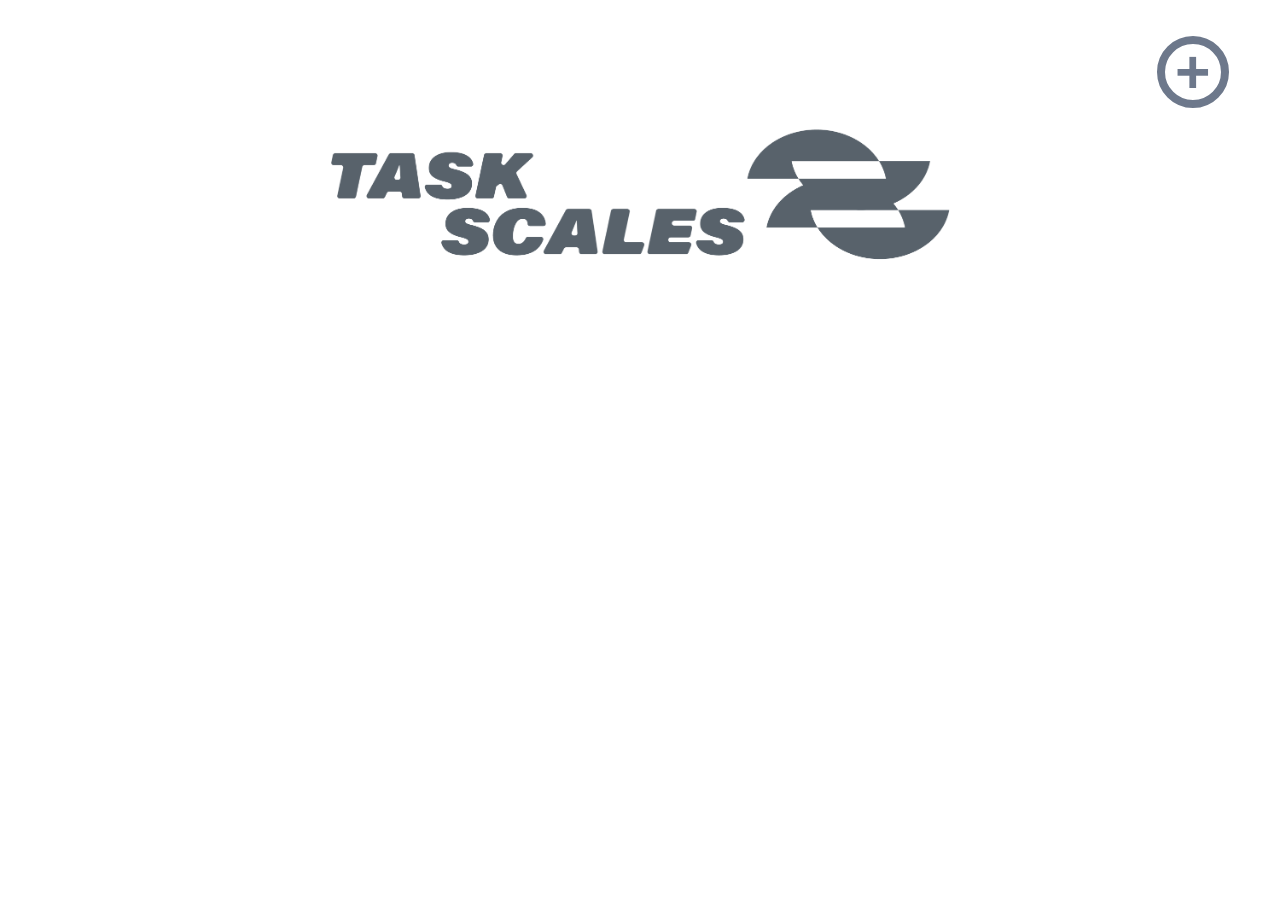
<file: index.html>
<!DOCTYPE html>
<html lang="ja">
<head>
  <meta charset="UTF-8">
  <meta name="viewport" content="width=device-width, initial-scale=1.0">
  <title>Task Scale | グループ作成</title>
  <link rel="stylesheet" href="index.css">
</head>
<main class="home-stage">
<body class="home">
  <div style="text-align:center;"> 
<img src="Task Scale.png" width="60%">
  </div>
<section>
      <div id="homeGroupCards" class="home-group-cards" aria-label="作成したグループ"></div>
    </section>

    <button id="openCreatePanel" class="round-add home-plus" type="button" aria-label="グループ作成を開く">+</button>
</body>

    <aside id="createPanel" class="create-panel" aria-label="グループ作成" aria-hidden="true">
      <div class="phone-card">
        <div class="phone-title">
          <h1>グループ名</h1>
          <a href="main.html">作成</a>
        </div>
        <input id="panelGroupName" class="soft-input" type="text" placeholder="name...">

        <h2>メンバー</h2>
        <div id="homeMemberList" class="home-member-list"></div>

        <button id="addMemberLine" class="tiny-link" type="button">追加</button>

        <form id="homeMemberForm" class="add-person-row">
          <span class="avatar small" aria-hidden="true"></span>
          <input id="newMemberName" class="soft-input" type="text" placeholder="name..." required>
        </form>
      </div>
    </aside>
  </main>

  <script src="index.js"></script>
</html>
</file>
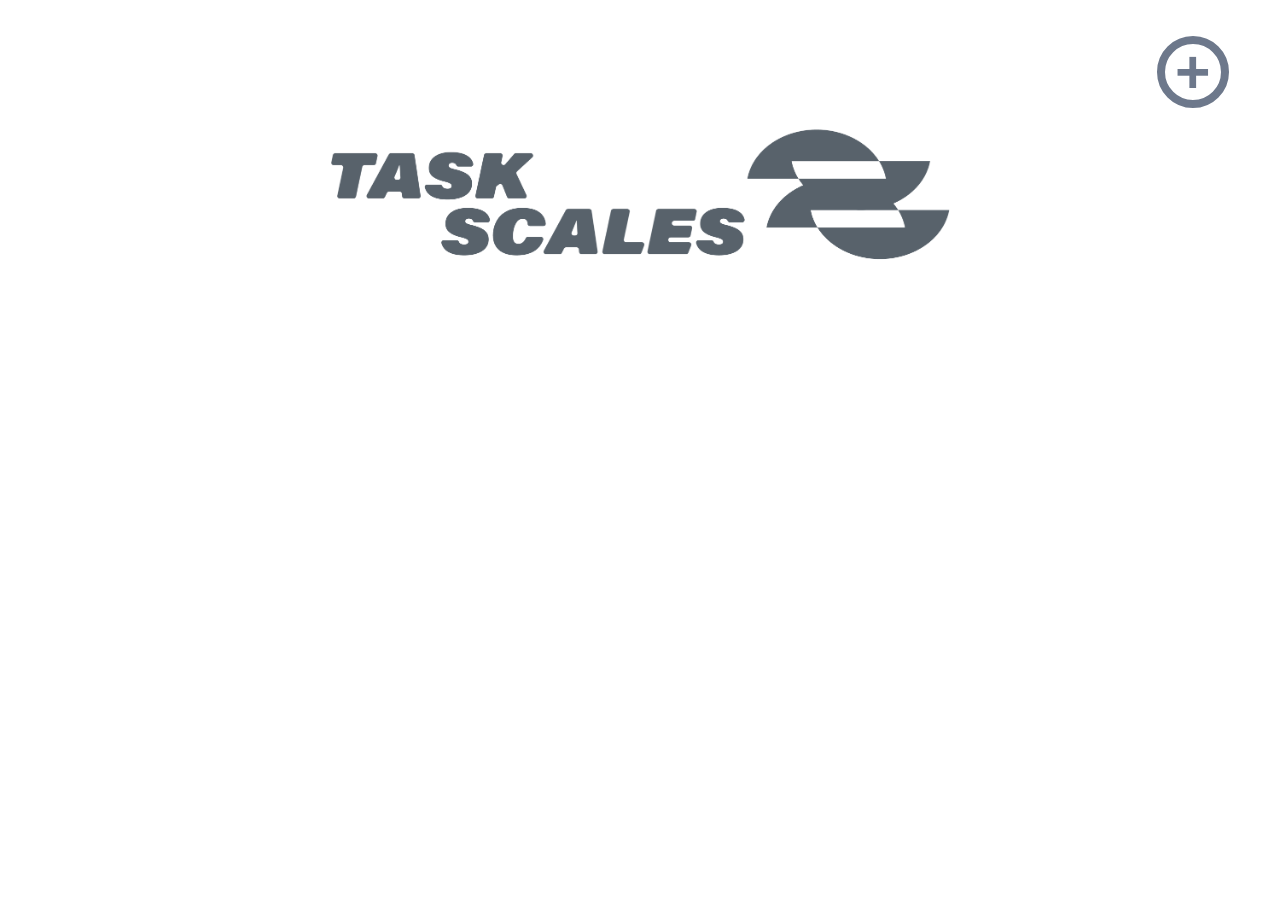
<file: docs/index.html>
<!DOCTYPE html>
<html lang="ja">
<head>
  <meta charset="UTF-8">
  <meta name="viewport" content="width=device-width, initial-scale=1.0">
  <title>Task Scale | グループ作成</title>
  <link rel="stylesheet" href="index.css">
</head>
<main class="home-stage">
<body class="home">
  <div style="text-align:center;"> 
<img src="Task Scale.png" width="60%">
  </div>
<section>
      <div id="homeGroupCards" class="home-group-cards" aria-label="作成したグループ"></div>
    </section>

    <button id="openCreatePanel" class="round-add home-plus" type="button" aria-label="グループ作成を開く">+</button>
</body>

    <aside id="createPanel" class="create-panel" aria-label="グループ作成" aria-hidden="true">
      <div class="phone-card">
        <div class="phone-title">
          <h1>グループ名</h1>
          <a href="../page2/main.html">作成</a>
        </div>
        <input id="panelGroupName" class="soft-input" type="text" placeholder="name...">

        <h2>メンバー</h2>
        <div id="homeMemberList" class="home-member-list"></div>

        <button id="addMemberLine" class="tiny-link" type="button">追加</button>

        <form id="homeMemberForm" class="add-person-row">
          <span class="avatar small" aria-hidden="true"></span>
          <input id="newMemberName" class="soft-input" type="text" placeholder="name..." required>
        </form>
      </div>
    </aside>
  </main>

  <script src="index.js"></script>
</html>
</file>
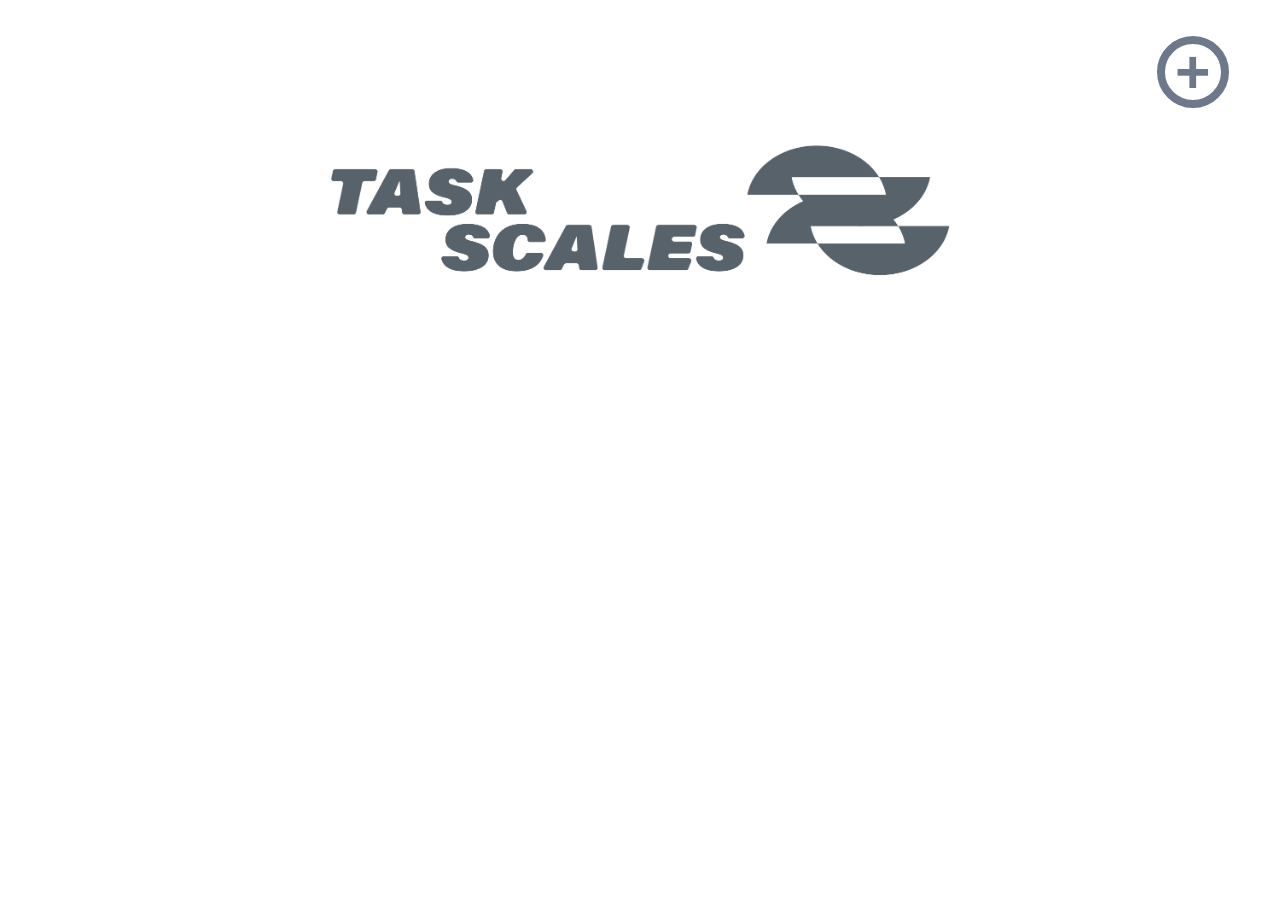
<file: page1/index.html>
<!DOCTYPE html>
<html lang="ja">
<head>
  <meta charset="UTF-8">
  <meta name="viewport" content="width=device-width, initial-scale=1.0">
  <title>Task Scale | グループ作成</title>
  <link rel="stylesheet" href="home.css">
</head>
<main class="home-stage">
<body class="home">
  <p style="text-align:center">
<img src="Task Scale.png" width="60%">
  </p>
<section>
      <div id="homeGroupCards" class="home-group-cards" aria-label="作成したグループ"></div>
    </section>

    <button id="openCreatePanel" class="round-add home-plus" type="button" aria-label="グループ作成を開く">+</button>
</body>

    <aside id="createPanel" class="create-panel" aria-label="グループ作成" aria-hidden="true">
      <div class="phone-card">
        <div class="phone-title">
          <h1>グループ名</h1>
          <a href="../page2/main.html">作成</a>
        </div>
        <input id="panelGroupName" class="soft-input" type="text" placeholder="name...">

        <h2>メンバー</h2>
        <div id="homeMemberList" class="home-member-list"></div>

        <button id="addMemberLine" class="tiny-link" type="button">追加</button>

        <form id="homeMemberForm" class="add-person-row">
          <span class="avatar small" aria-hidden="true"></span>
          <input id="newMemberName" class="soft-input" type="text" placeholder="name..." required>
        </form>
      </div>
    </aside>
  </main>

  <script src="home.js"></script>
</html>
</file>
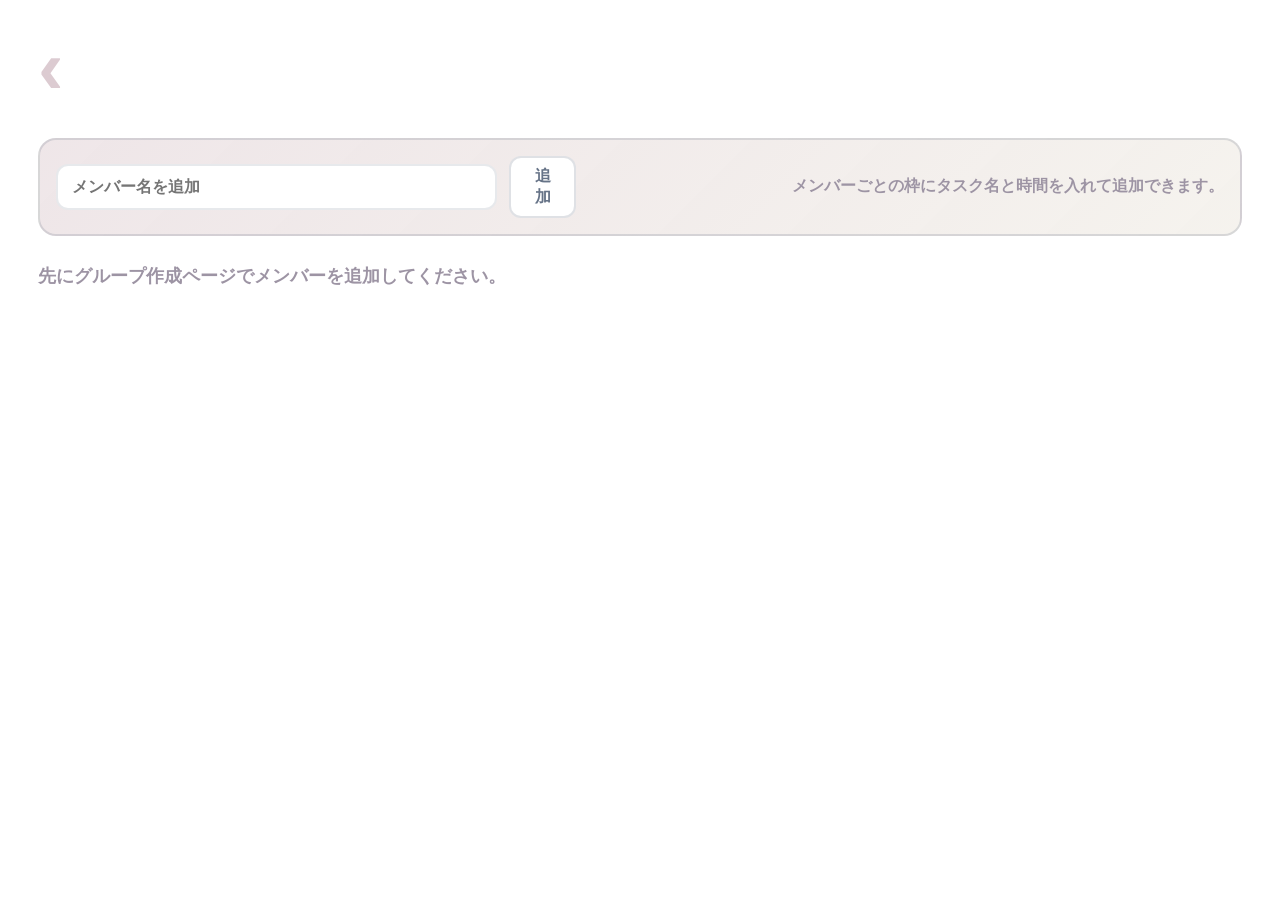
<file: edit.html>
<!DOCTYPE html>
<html lang="ja">
<head>
  <meta charset="UTF-8">
  <meta name="viewport" content="width=device-width, initial-scale=1.0">
  <title>Task Scale | 編集</title>
  <link rel="stylesheet" href="edit.css">
</head>
<body class="page-edit">
  <main class="edit-stage">
    <header class="simple-top">
      <a class="back-link" href="main.html" aria-label="戻る">‹</a>
    </header>

    <section class="edit-tools" aria-label="編集ツール">
      <form class="inline-add-form" data-member-add-form>
        <input name="memberName" type="text" placeholder="メンバー名を追加" required>
        <button type="submit">追加</button>
      </form>
      <p>メンバーごとの枠にタスク名と時間を入れて追加できます。</p>
    </section>

    <section id="editMemberList" class="edit-member-list" aria-label="タスク編集"></section>
  </main>

  <script src="edit.js"></script>
</body>
</html>
</file>
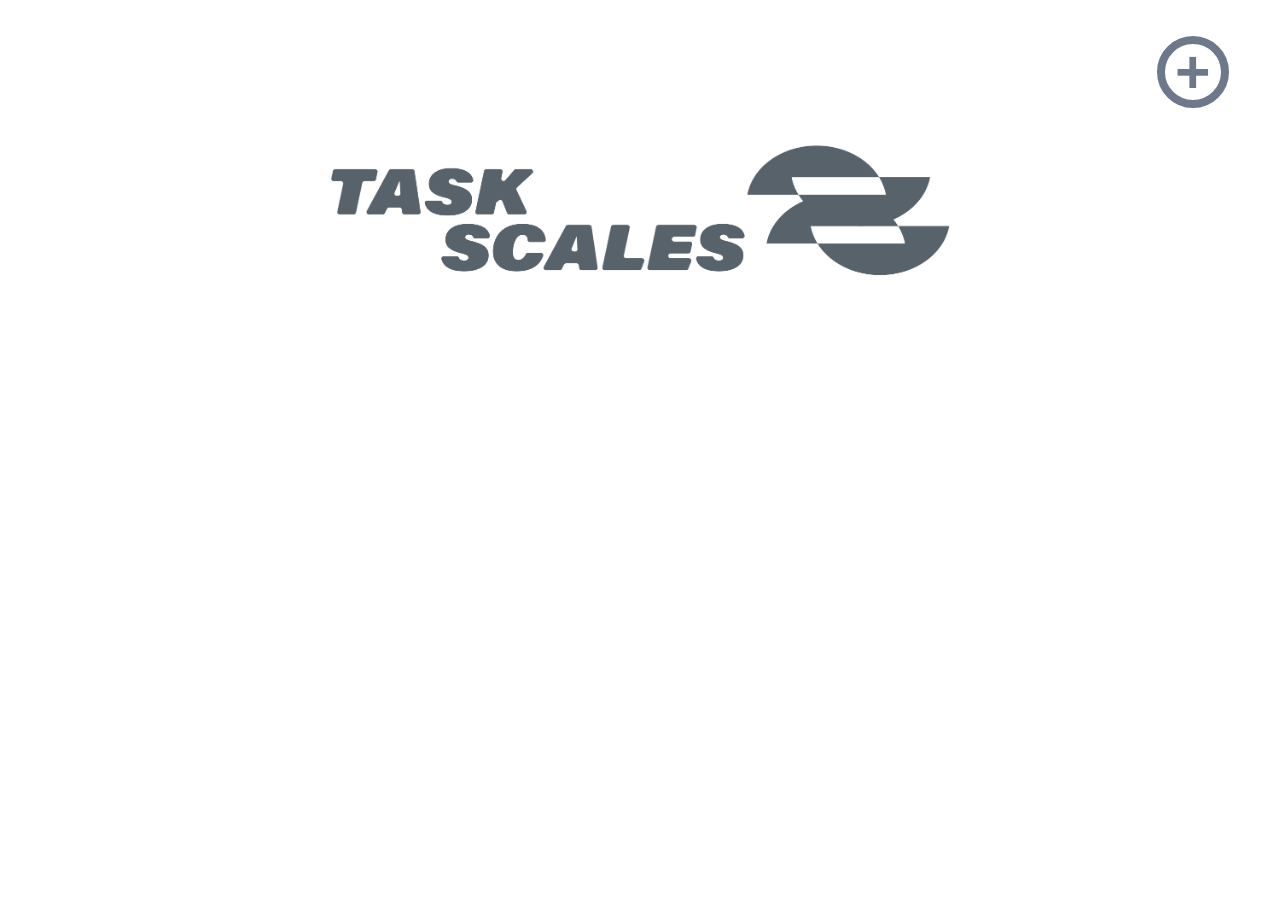
<file: home.html>
<!DOCTYPE html>
<html lang="ja">
<head>
  <meta charset="UTF-8">
  <meta name="viewport" content="width=device-width, initial-scale=1.0">
  <title>Task Scale | グループ作成</title>
  <link rel="stylesheet" href="home.css">
</head>
<main class="home-stage">
<body class="home">
  <p style="text-align:center">
<img src="Task Scale.png" width="60%">
  </p>
<section>
      <div id="homeGroupCards" class="home-group-cards" aria-label="作成したグループ"></div>
    </section>

    <button id="openCreatePanel" class="round-add home-plus" type="button" aria-label="グループ作成を開く">+</button>
</body>

    <aside id="createPanel" class="create-panel" aria-label="グループ作成" aria-hidden="true">
      <div class="phone-card">
        <div class="phone-title">
          <h1>グループ名</h1>
          <a href="main.html">作成</a>
        </div>
        <input id="panelGroupName" class="soft-input" type="text" placeholder="name...">

        <h2>メンバー</h2>
        <div id="homeMemberList" class="home-member-list"></div>

        <button id="addMemberLine" class="tiny-link" type="button">追加</button>

        <form id="homeMemberForm" class="add-person-row">
          <span class="avatar small" aria-hidden="true"></span>
          <input id="newMemberName" class="soft-input" type="text" placeholder="name..." required>
        </form>
      </div>
    </aside>
  </main>

  <script src="home.js"></script>
</html>
</file>
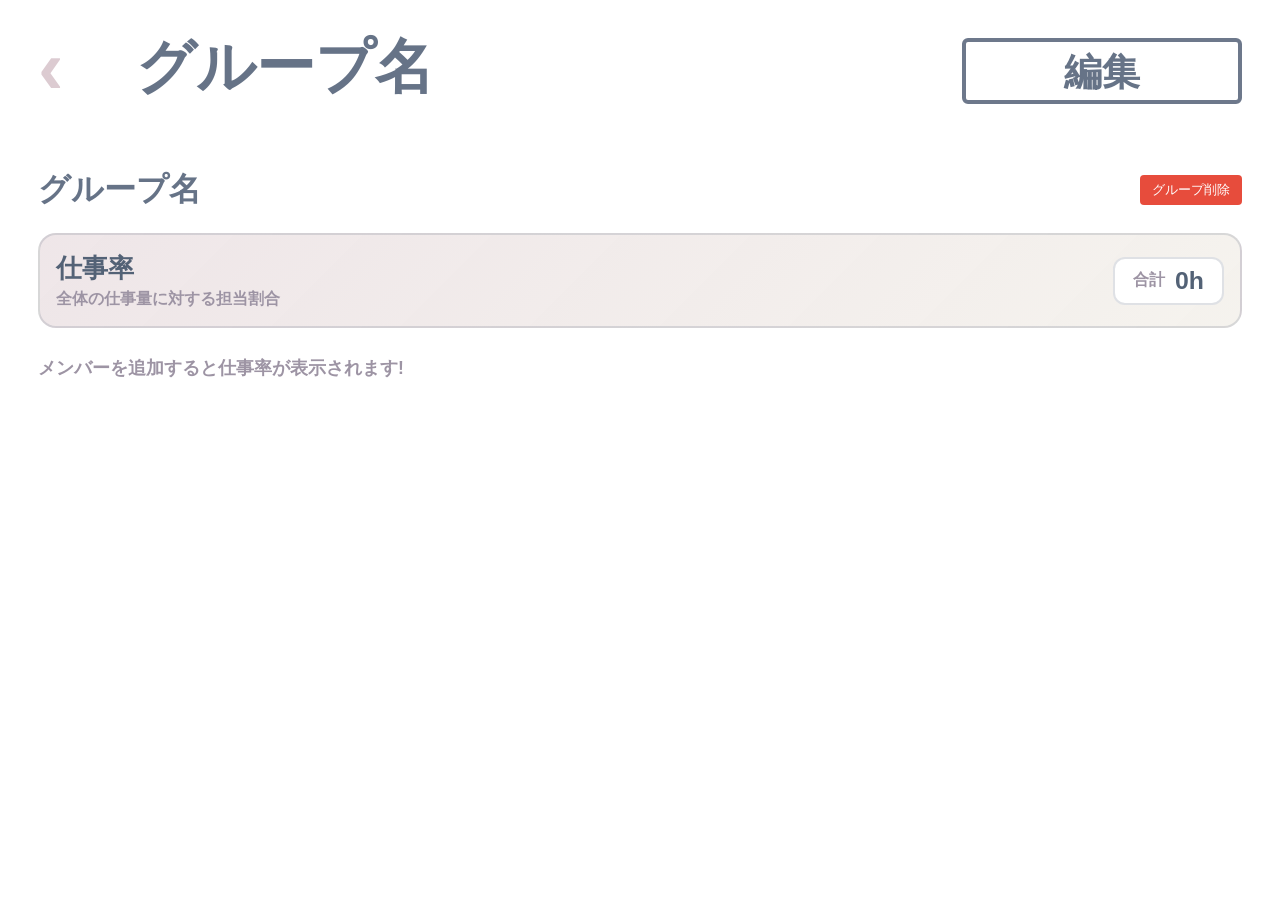
<file: main.html>
<!DOCTYPE html>
<html lang="ja">
<head>
  <meta charset="UTF-8">
  <meta name="viewport" content="width=device-width, initial-scale=1.0">
  <title>Task Scale | 仕事率</title>
  <link rel="stylesheet" href="main.css">
</head>
<body class="page-rates">
  <main class="rate-stage">
    <header class="simple-top">
      <a class="back-link" href="index.html" aria-label="戻る">‹</a>
      <h1 id="rateGroupName">グループ名</h1>
      <a class="outline-button" href="edit.html">
        <span>編集</span>
      </a>
    </header>
    
<header style="display: flex; justify-content: space-between; align-items: center;">
  <h1 id="rateGroupName">グループ名</h1>
  <button id="btnDeleteGroup" style="background: #e74c3c; color: #fff; border: none; padding: 6px 12px; border-radius: 4px; cursor: pointer;">グループ削除</button>
</header>

    <section class="rate-summary" aria-label="仕事率の説明">
      <div>
        <span>仕事率</span>
        <strong>全体の仕事量に対する担当割合</strong>
      </div>
      <div class="total-chip">
        <span>合計</span>
        <strong id="totalWorkHours">0h</strong>
      </div>
    </section>

    <section class="workload-layout" aria-label="メンバー別仕事率">
      <div id="rateList" class="rate-list" aria-label="メンバー別仕事率の一覧"></div>
    </section>
  </main>

  <script src="main.js"></script>
</body>
</html>
</file>
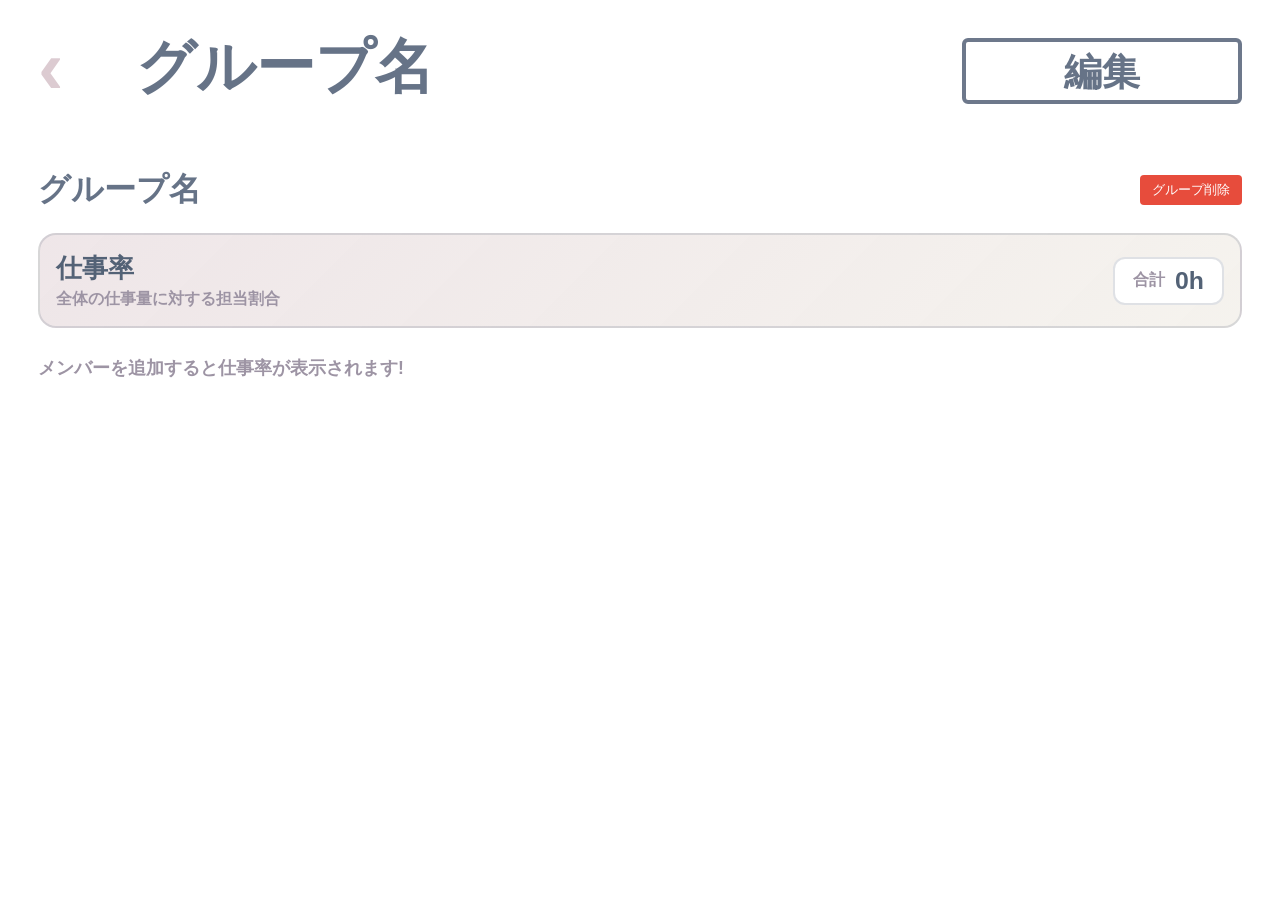
<file: page2/main.html>
<!DOCTYPE html>
<html lang="ja">
<head>
  <meta charset="UTF-8">
  <meta name="viewport" content="width=device-width, initial-scale=1.0">
  <title>Task Scale | 仕事率</title>
  <link rel="stylesheet" href="main.css">
</head>
<body class="page-rates">
  <main class="rate-stage">
    <header class="simple-top">
      <a class="back-link" href="../docs/index.html" aria-label="戻る">‹</a>
      <h1 id="rateGroupName">グループ名</h1>
      <a class="outline-button" href="../page3/edit.html">
        <span>編集</span>
      </a>
    </header>
    
<header style="display: flex; justify-content: space-between; align-items: center;">
  <h1 id="rateGroupName">グループ名</h1>
  <button id="btnDeleteGroup" style="background: #e74c3c; color: #fff; border: none; padding: 6px 12px; border-radius: 4px; cursor: pointer;">グループ削除</button>
</header>

    <section class="rate-summary" aria-label="仕事率の説明">
      <div>
        <span>仕事率</span>
        <strong>全体の仕事量に対する担当割合</strong>
      </div>
      <div class="total-chip">
        <span>合計</span>
        <strong id="totalWorkHours">0h</strong>
      </div>
    </section>

    <section class="workload-layout" aria-label="メンバー別仕事率">
      <div id="rateList" class="rate-list" aria-label="メンバー別仕事率の一覧"></div>
    </section>
  </main>

  <script src="main.js"></script>
</body>
</html>
</file>
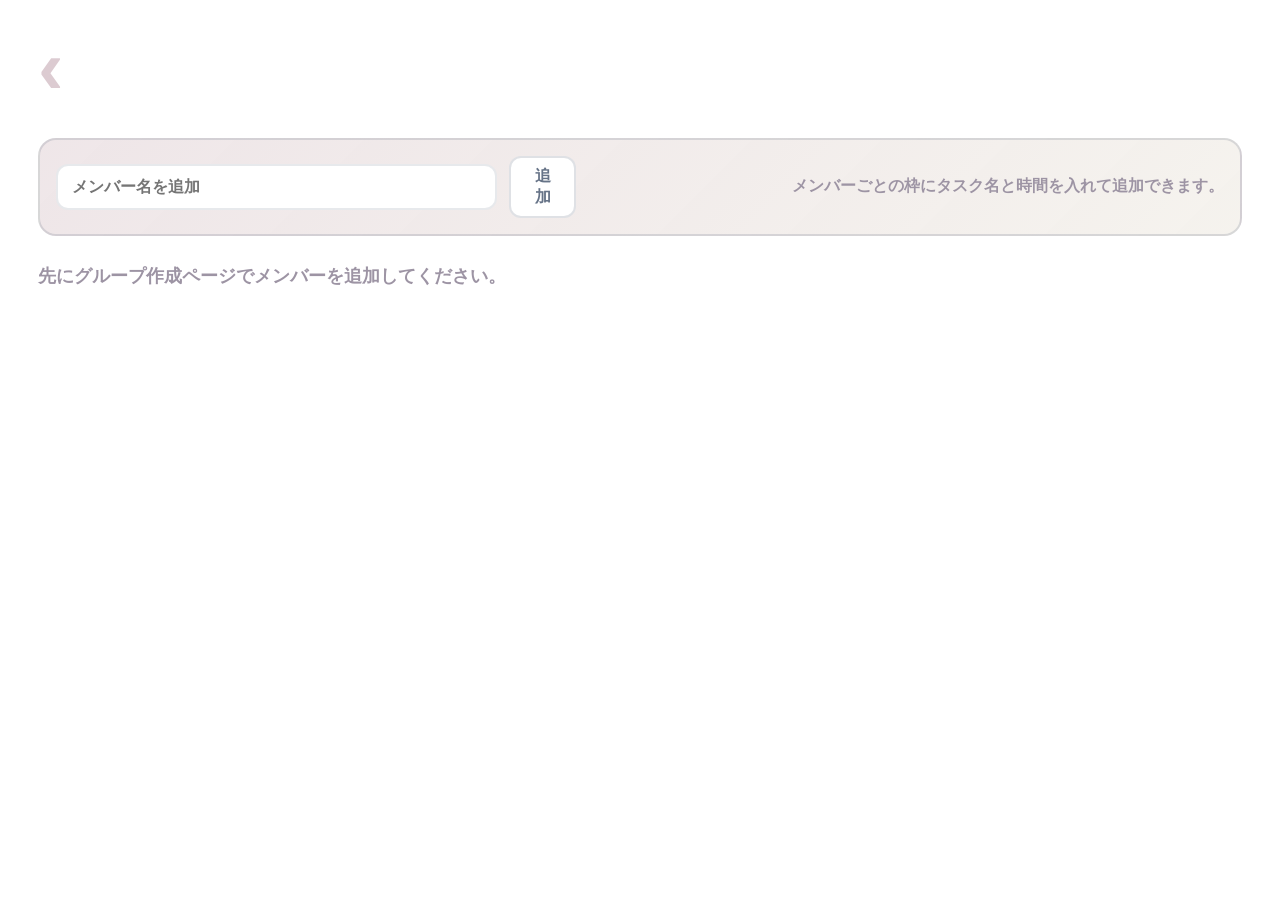
<file: page3/edit.html>
<!DOCTYPE html>
<html lang="ja">
<head>
  <meta charset="UTF-8">
  <meta name="viewport" content="width=device-width, initial-scale=1.0">
  <title>Task Scale | 編集</title>
  <link rel="stylesheet" href="edit.css">
</head>
<body class="page-edit">
  <main class="edit-stage">
    <header class="simple-top">
      <a class="back-link" href="../page2/main.html" aria-label="戻る">‹</a>
    </header>

    <section class="edit-tools" aria-label="編集ツール">
      <form class="inline-add-form" data-member-add-form>
        <input name="memberName" type="text" placeholder="メンバー名を追加" required>
        <button type="submit">追加</button>
      </form>
      <p>メンバーごとの枠にタスク名と時間を入れて追加できます。</p>
    </section>

    <section id="editMemberList" class="edit-member-list" aria-label="タスク編集"></section>
  </main>

  <script src="edit.js"></script>
</body>
</html>
</file>
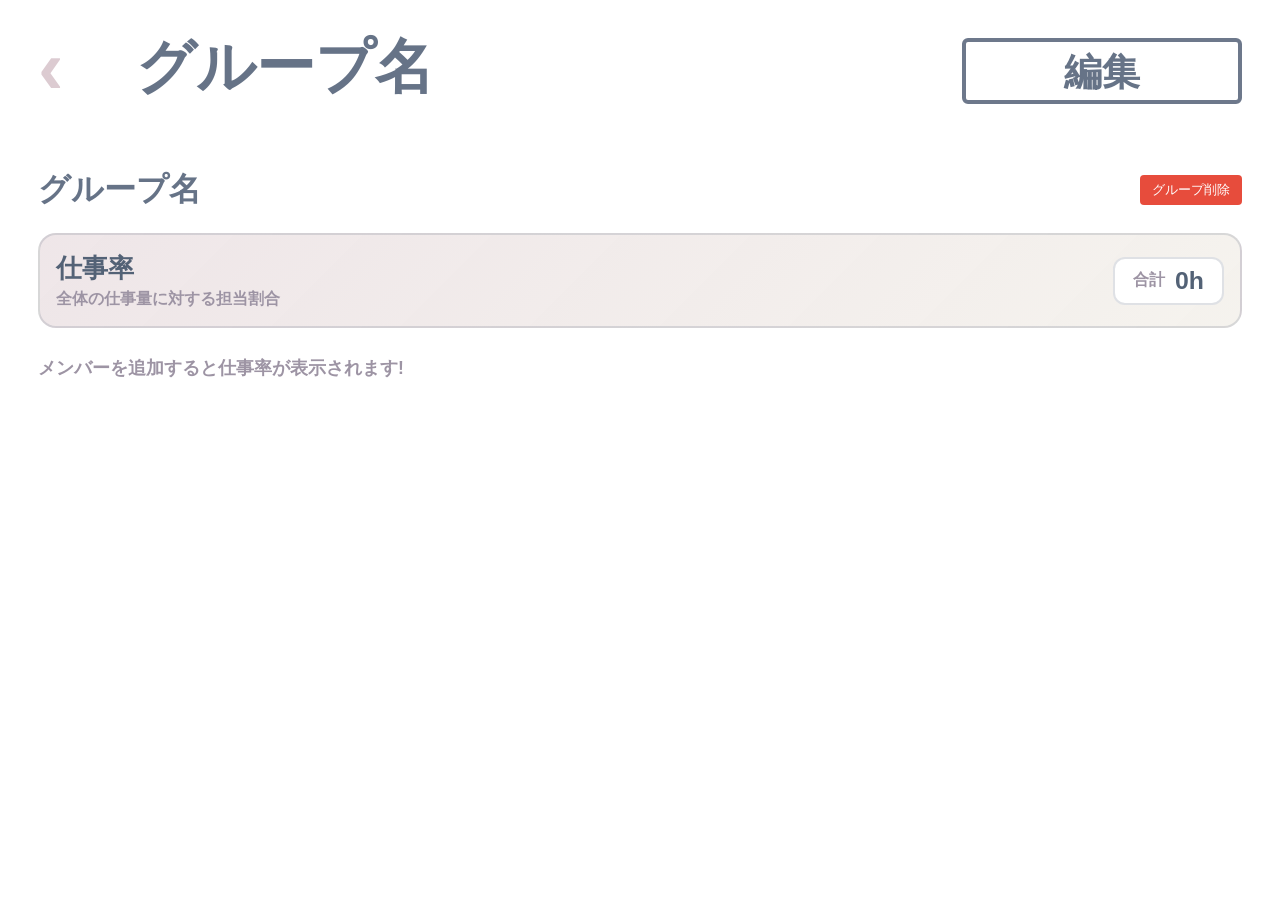
<file: docs/page2/main.html>
<!DOCTYPE html>
<html lang="ja">
<head>
  <meta charset="UTF-8">
  <meta name="viewport" content="width=device-width, initial-scale=1.0">
  <title>Task Scale | 仕事率</title>
  <link rel="stylesheet" href="main.css">
</head>
<body class="page-rates">
  <main class="rate-stage">
    <header class="simple-top">
      <a class="back-link" href="../page1/index.html" aria-label="戻る">‹</a>
      <h1 id="rateGroupName">グループ名</h1>
      <a class="outline-button" href="../page3/edit.html">
        <span>編集</span>
      </a>
    </header>
    
<header style="display: flex; justify-content: space-between; align-items: center;">
  <h1 id="rateGroupName">グループ名</h1>
  <button id="btnDeleteGroup" style="background: #e74c3c; color: #fff; border: none; padding: 6px 12px; border-radius: 4px; cursor: pointer;">グループ削除</button>
</header>

    <section class="rate-summary" aria-label="仕事率の説明">
      <div>
        <span>仕事率</span>
        <strong>全体の仕事量に対する担当割合</strong>
      </div>
      <div class="total-chip">
        <span>合計</span>
        <strong id="totalWorkHours">0h</strong>
      </div>
    </section>

    <section class="workload-layout" aria-label="メンバー別仕事率">
      <div id="rateList" class="rate-list" aria-label="メンバー別仕事率の一覧"></div>
    </section>
  </main>

  <script src="main.js"></script>
</body>
</html>
</file>
<file: index.css>
:root {
  --ink: #667387;
  --ink-dark: #536276;
  --paper: #ffffff;
  --pink: #dccbd1;
  --pink-soft: #eadfe2;
  --lavender: #aca6b4;
  --cream: #f3f0ea;
  --line: #6d788b;
  --shadow: 0 18px 40px rgba(83, 98, 118, 0.12);
}

* {
  box-sizing: border-box;
}

body {
  margin: 0;
  min-height: 100vh;
  background: var(--paper);
  color: var(--ink);
  font-family: "Yu Gothic UI", "Hiragino Maru Gothic ProN", "Segoe UI", sans-serif;
  font-weight: 800;
  letter-spacing: 0;
}

a {
  color: inherit;
  text-decoration: none;
}

button,
input {
  color: inherit;
  font: inherit;
}

button {
  cursor: pointer;
}

input {
  border: 0;
  outline: 0;
}

.home-stage {
  display: grid;
  grid-template-columns: 1fr;
  min-height: 100vh;
  padding: clamp(18px, 3vw, 40px);
  position: relative;
}

.home-group-cards {
  display: grid;
  min-height: 82px;
  place-items: center;
  width: min(560px, 92vw);
}

.group-card {
  align-items: center;
  background: linear-gradient(135deg, rgba(234, 223, 226, 0.88), rgba(243, 240, 234, 0.96));
  border: 3px solid rgba(109, 120, 139, 0.3);
  border-radius: 18px;
  box-shadow: var(--shadow);
  display: flex;
  gap: 18px;
  min-height: 76px;
  padding: 14px 22px;
  width: 100%;
}

.group-card-dot {
  background: #f4a5a1;
  border-radius: 999px;
  flex: 0 0 auto;
  height: 42px;
  width: 42px;
}

.group-card strong {
  color: var(--ink-dark);
  display: block;
  font-size: 1.45rem;
  line-height: 1.1;
}

.group-card small {
  color: #9d94a4;
  display: block;
  font-size: 0.92rem;
  margin-top: 4px;
}


.create-panel {
  align-items: start;
  background: rgba(255, 255, 255, 0.78);
  display: grid;
  inset: 0;
  justify-items: end;
  opacity: 0;
  padding: clamp(96px, 10vw, 120px) clamp(18px, 3vw, 40px) 30px;
  pointer-events: none;
  position: fixed;
  transition: opacity 180ms ease;
  z-index: 8;
}

.create-panel.is-open {
  opacity: 1;
  pointer-events: auto;
}

.round-add {
  align-items: center;
  background: white;
  border: 8px solid var(--line);
  border-radius: 999px;
  color: var(--line);
  display: flex;
  font-size: 3.8rem;
  height: 72px;
  justify-content: center;
  line-height: 0.8;
  margin-bottom: 14px;
  width: 72px;
}

.home-plus {
  position: fixed;
  right: clamp(22px, 4vw, 54px);
  top: clamp(18px, 3vw, 36px);
  z-index: 12;
}

.phone-card {
  border: 7px solid var(--line);
  border-radius: 28px;
  box-shadow: var(--shadow);
  min-height: 590px;
  padding: 20px;
  position: relative;
  width: min(440px, 100%);
}

.phone-title {
  align-items: center;
  display: flex;
  gap: 16px;
  justify-content: space-between;
}

.phone-title h1,
.phone-card h2 {
  font-size: clamp(1.8rem, 3vw, 3rem);
  line-height: 1;
  margin: 0;
}

.phone-title a {
  font-size: 1.35rem;
}

.soft-input {
  background: var(--pink-soft);
  border-radius: 4px;
  font-size: 1.05rem;
  min-height: 44px;
  padding: 8px 14px;
  width: 100%;
}

.phone-card > .soft-input {
  margin: 16px 0 28px;
}

.member-list {
  display: grid;
  gap: 14px;
  margin-top: 16px;
  min-height: 160px;
  max-height: 270px;
  overflow: auto;
  padding-right: 4px;
}

.empty-note {
  align-self: center;
  color: #9d94a4;
  font-size: 1.1rem;
  margin: 0;
}

.member-line {
  align-items: center;
  display: flex;
  gap: 18px;
}

.member-name-input {
  background: rgba(234, 223, 226, 0.72);
  border-radius: 10px;
  color: var(--ink-dark);
  font-size: 1.35rem;
  min-height: 42px;
  padding: 8px 12px;
  width: min(230px, 100%);
}

.avatar {
  background: var(--pink);
  border-radius: 999px;
  display: block;
  flex: 0 0 auto;
  height: 68px;
  overflow: hidden;
  position: relative;
  width: 68px;
}

.avatar::before {
  background: white;
  border-radius: 48% 48% 46% 46%;
  content: "";
  height: 30px;
  left: 22px;
  position: absolute;
  top: 20px;
  width: 25px;
}

.avatar::after {
  background: white;
  border-radius: 50% 50% 12% 12%;
  bottom: -5px;
  content: "";
  height: 34px;
  left: 16px;
  position: absolute;
  width: 36px;
}

.avatar.small {
  height: 54px;
  width: 54px;
}

.tiny-link {
  background: transparent;
  border: 0;
  display: block;
  font-size: 1.05rem;
  margin: 20px 0 18px auto;
  text-decoration: underline;
}

.add-person{
  align-items: center;
  bottom: 20px;
  display: flex;
  gap: 18px;
  left: 20px;
  position: absolute;
  right: 20px;
}

/* スマホ対応のための挙動の調整 */
@media (max-width: 1000px) {

  .create-panel {
    justify-items: stretch;
  }

  .phone-card {
    width: 100%;
  }
}

@media (max-width: 620px) {

  .phone-card {
    border-width: 7px;
    min-height: 560px;
    padding: 20px;
  }
}
</file>
<file: docs/index.css>
:root {
  --ink: #667387;
  --ink-dark: #536276;
  --paper: #ffffff;
  --pink: #dccbd1;
  --pink-soft: #eadfe2;
  --lavender: #aca6b4;
  --cream: #f3f0ea;
  --line: #6d788b;
  --shadow: 0 18px 40px rgba(83, 98, 118, 0.12);
}

* {
  box-sizing: border-box;
}

body {
  margin: 0;
  min-height: 100vh;
  background: var(--paper);
  color: var(--ink);
  font-family: "Yu Gothic UI", "Hiragino Maru Gothic ProN", "Segoe UI", sans-serif;
  font-weight: 800;
  letter-spacing: 0;
}

a {
  color: inherit;
  text-decoration: none;
}

button,
input {
  color: inherit;
  font: inherit;
}

button {
  cursor: pointer;
}

input {
  border: 0;
  outline: 0;
}

.home-stage {
  display: grid;
  grid-template-columns: 1fr;
  min-height: 100vh;
  padding: clamp(18px, 3vw, 40px);
  position: relative;
}

.home-group-cards {
  display: grid;
  min-height: 82px;
  place-items: center;
  width: min(560px, 92vw);
}

.group-card {
  align-items: center;
  background: linear-gradient(135deg, rgba(234, 223, 226, 0.88), rgba(243, 240, 234, 0.96));
  border: 3px solid rgba(109, 120, 139, 0.3);
  border-radius: 18px;
  box-shadow: var(--shadow);
  display: flex;
  gap: 18px;
  min-height: 76px;
  padding: 14px 22px;
  width: 100%;
}

.group-card-dot {
  background: #f4a5a1;
  border-radius: 999px;
  flex: 0 0 auto;
  height: 42px;
  width: 42px;
}

.group-card strong {
  color: var(--ink-dark);
  display: block;
  font-size: 1.45rem;
  line-height: 1.1;
}

.group-card small {
  color: #9d94a4;
  display: block;
  font-size: 0.92rem;
  margin-top: 4px;
}


.create-panel {
  align-items: start;
  background: rgba(255, 255, 255, 0.78);
  display: grid;
  inset: 0;
  justify-items: end;
  opacity: 0;
  padding: clamp(96px, 10vw, 120px) clamp(18px, 3vw, 40px) 30px;
  pointer-events: none;
  position: fixed;
  transition: opacity 180ms ease;
  z-index: 8;
}

.create-panel.is-open {
  opacity: 1;
  pointer-events: auto;
}

.round-add {
  align-items: center;
  background: white;
  border: 8px solid var(--line);
  border-radius: 999px;
  color: var(--line);
  display: flex;
  font-size: 3.8rem;
  height: 72px;
  justify-content: center;
  line-height: 0.8;
  margin-bottom: 14px;
  width: 72px;
}

.home-plus {
  position: fixed;
  right: clamp(22px, 4vw, 54px);
  top: clamp(18px, 3vw, 36px);
  z-index: 12;
}

.phone-card {
  border: 7px solid var(--line);
  border-radius: 28px;
  box-shadow: var(--shadow);
  min-height: 590px;
  padding: 20px;
  position: relative;
  width: min(440px, 100%);
}

.phone-title {
  align-items: center;
  display: flex;
  gap: 16px;
  justify-content: space-between;
}

.phone-title h1,
.phone-card h2 {
  font-size: clamp(1.8rem, 3vw, 3rem);
  line-height: 1;
  margin: 0;
}

.phone-title a {
  font-size: 1.35rem;
}

.soft-input {
  background: var(--pink-soft);
  border-radius: 4px;
  font-size: 1.05rem;
  min-height: 44px;
  padding: 8px 14px;
  width: 100%;
}

.phone-card > .soft-input {
  margin: 16px 0 28px;
}

.member-list {
  display: grid;
  gap: 14px;
  margin-top: 16px;
  min-height: 160px;
  max-height: 270px;
  overflow: auto;
  padding-right: 4px;
}

.empty-note {
  align-self: center;
  color: #9d94a4;
  font-size: 1.1rem;
  margin: 0;
}

.member-line {
  align-items: center;
  display: flex;
  gap: 18px;
}

.member-name-input {
  background: rgba(234, 223, 226, 0.72);
  border-radius: 10px;
  color: var(--ink-dark);
  font-size: 1.35rem;
  min-height: 42px;
  padding: 8px 12px;
  width: min(230px, 100%);
}

.avatar {
  background: var(--pink);
  border-radius: 999px;
  display: block;
  flex: 0 0 auto;
  height: 68px;
  overflow: hidden;
  position: relative;
  width: 68px;
}

.avatar::before {
  background: white;
  border-radius: 48% 48% 46% 46%;
  content: "";
  height: 30px;
  left: 22px;
  position: absolute;
  top: 20px;
  width: 25px;
}

.avatar::after {
  background: white;
  border-radius: 50% 50% 12% 12%;
  bottom: -5px;
  content: "";
  height: 34px;
  left: 16px;
  position: absolute;
  width: 36px;
}

.avatar.small {
  height: 54px;
  width: 54px;
}

.tiny-link {
  background: transparent;
  border: 0;
  display: block;
  font-size: 1.05rem;
  margin: 20px 0 18px auto;
  text-decoration: underline;
}

.add-person{
  align-items: center;
  bottom: 20px;
  display: flex;
  gap: 18px;
  left: 20px;
  position: absolute;
  right: 20px;
}

/* スマホ対応のための挙動の調整 */
@media (max-width: 1000px) {

  .create-panel {
    justify-items: stretch;
  }

  .phone-card {
    width: 100%;
  }
}

@media (max-width: 620px) {

  .phone-card {
    border-width: 7px;
    min-height: 560px;
    padding: 20px;
  }
}
</file>
<file: page1/home.css>
:root {
  --ink: #667387;
  --ink-dark: #536276;
  --paper: #ffffff;
  --pink: #dccbd1;
  --pink-soft: #eadfe2;
  --lavender: #aca6b4;
  --cream: #f3f0ea;
  --line: #6d788b;
  --shadow: 0 18px 40px rgba(83, 98, 118, 0.12);
}

* {
  box-sizing: border-box;
}

body {
  margin: 0;
  min-height: 100vh;
  background: var(--paper);
  color: var(--ink);
  font-family: "Yu Gothic UI", "Hiragino Maru Gothic ProN", "Segoe UI", sans-serif;
  font-weight: 800;
  letter-spacing: 0;
}

a {
  color: inherit;
  text-decoration: none;
}

button,
input {
  color: inherit;
  font: inherit;
}

button {
  cursor: pointer;
}

input {
  border: 0;
  outline: 0;
}

.home-stage {
  display: grid;
  grid-template-columns: 1fr;
  min-height: 100vh;
  padding: clamp(18px, 3vw, 40px);
  position: relative;
}

.home-group-cards {
  display: grid;
  min-height: 82px;
  place-items: center;
  width: min(560px, 92vw);
}

.group-card {
  align-items: center;
  background: linear-gradient(135deg, rgba(234, 223, 226, 0.88), rgba(243, 240, 234, 0.96));
  border: 3px solid rgba(109, 120, 139, 0.3);
  border-radius: 18px;
  box-shadow: var(--shadow);
  display: flex;
  gap: 18px;
  min-height: 76px;
  padding: 14px 22px;
  width: 100%;
}

.group-card-dot {
  background: #f4a5a1;
  border-radius: 999px;
  flex: 0 0 auto;
  height: 42px;
  width: 42px;
}

.group-card strong {
  color: var(--ink-dark);
  display: block;
  font-size: 1.45rem;
  line-height: 1.1;
}

.group-card small {
  color: #9d94a4;
  display: block;
  font-size: 0.92rem;
  margin-top: 4px;
}


.create-panel {
  align-items: start;
  background: rgba(255, 255, 255, 0.78);
  display: grid;
  inset: 0;
  justify-items: end;
  opacity: 0;
  padding: clamp(96px, 10vw, 120px) clamp(18px, 3vw, 40px) 30px;
  pointer-events: none;
  position: fixed;
  transition: opacity 180ms ease;
  z-index: 8;
}

.create-panel.is-open {
  opacity: 1;
  pointer-events: auto;
}

.round-add {
  align-items: center;
  background: white;
  border: 8px solid var(--line);
  border-radius: 999px;
  color: var(--line);
  display: flex;
  font-size: 3.8rem;
  height: 72px;
  justify-content: center;
  line-height: 0.8;
  margin-bottom: 14px;
  width: 72px;
}

.home-plus {
  position: fixed;
  right: clamp(22px, 4vw, 54px);
  top: clamp(18px, 3vw, 36px);
  z-index: 12;
}

.phone-card {
  border: 7px solid var(--line);
  border-radius: 28px;
  box-shadow: var(--shadow);
  min-height: 590px;
  padding: 20px;
  position: relative;
  width: min(440px, 100%);
}

.phone-title {
  align-items: center;
  display: flex;
  gap: 16px;
  justify-content: space-between;
}

.phone-title h1,
.phone-card h2 {
  font-size: clamp(1.8rem, 3vw, 3rem);
  line-height: 1;
  margin: 0;
}

.phone-title a {
  font-size: 1.35rem;
}

.soft-input {
  background: var(--pink-soft);
  border-radius: 4px;
  font-size: 1.05rem;
  min-height: 44px;
  padding: 8px 14px;
  width: 100%;
}

.phone-card > .soft-input {
  margin: 16px 0 28px;
}

.member-list {
  display: grid;
  gap: 14px;
  margin-top: 16px;
  min-height: 160px;
  max-height: 270px;
  overflow: auto;
  padding-right: 4px;
}

.empty-note {
  align-self: center;
  color: #9d94a4;
  font-size: 1.1rem;
  margin: 0;
}

.member-line {
  align-items: center;
  display: flex;
  gap: 18px;
}

.member-name-input {
  background: rgba(234, 223, 226, 0.72);
  border-radius: 10px;
  color: var(--ink-dark);
  font-size: 1.35rem;
  min-height: 42px;
  padding: 8px 12px;
  width: min(230px, 100%);
}

.avatar {
  background: var(--pink);
  border-radius: 999px;
  display: block;
  flex: 0 0 auto;
  height: 68px;
  overflow: hidden;
  position: relative;
  width: 68px;
}

.avatar::before {
  background: white;
  border-radius: 48% 48% 46% 46%;
  content: "";
  height: 30px;
  left: 22px;
  position: absolute;
  top: 20px;
  width: 25px;
}

.avatar::after {
  background: white;
  border-radius: 50% 50% 12% 12%;
  bottom: -5px;
  content: "";
  height: 34px;
  left: 16px;
  position: absolute;
  width: 36px;
}

.avatar.small {
  height: 54px;
  width: 54px;
}

.tiny-link {
  background: transparent;
  border: 0;
  display: block;
  font-size: 1.05rem;
  margin: 20px 0 18px auto;
  text-decoration: underline;
}

.add-person{
  align-items: center;
  bottom: 20px;
  display: flex;
  gap: 18px;
  left: 20px;
  position: absolute;
  right: 20px;
}

/* スマホ対応のための挙動の調整 */
@media (max-width: 1000px) {

  .create-panel {
    justify-items: stretch;
  }

  .phone-card {
    width: 100%;
  }
}

@media (max-width: 620px) {

  .phone-card {
    border-width: 7px;
    min-height: 560px;
    padding: 20px;
  }
}
</file>
<file: edit.css>
:root {
  --ink: #667387;
  --paper: #ffffff;
  --pink: #dccbd1;
  --cream: #f3f0ea;
  --line: #6d788b;
}

* {
  box-sizing: border-box;
}

body {
  margin: 0;
  min-height: 100vh;
  background: var(--paper);
  color: var(--ink);
  font-family: "Yu Gothic UI", "Hiragino Maru Gothic ProN", "Segoe UI", sans-serif;
  font-weight: 800;
  letter-spacing: 0;
}

a {
  color: inherit;
  text-decoration: none;
}

button,
input {
  color: inherit;
  font: inherit;
}

button {
  cursor: pointer;
}

input {
  border: 0;
  outline: 0;
}

.empty-note {
  align-self: center;
  color: #9d94a4;
  font-size: 1.1rem;
  margin: 0;
}

.edit-stage {
  min-height: 100vh;
  padding: clamp(18px, 3vw, 38px);
}

.simple-top {
  align-items: start;
  display: grid;
  grid-template-columns: 74px 1fr auto;
  gap: 24px;
  margin-bottom: 42px;
}

.back-link {
  color: var(--pink);
  font-size: clamp(3.8rem, 6vw, 5.8rem);
  line-height: 0.75;
}

.outline-button {
  border: 4px solid var(--line);
  border-radius: 6px;
  display: grid;
  font-size: clamp(1.6rem, 3vw, 3.2rem);
  justify-items: center;
  line-height: 0.95;
  min-width: 280px;
  padding: 12px 22px 10px;
  text-align: center;
}

.edit-label {
  min-width: 220px;
}

.edit-tools {
  align-items: center;
  background: linear-gradient(135deg, rgba(234, 223, 226, 0.78), rgba(243, 240, 234, 0.82));
  border: 2px solid rgba(109, 120, 139, 0.22);
  border-radius: 18px;
  display: flex;
  gap: 18px;
  justify-content: space-between;
  margin-bottom: 28px;
  padding: 16px;
}

.edit-tools p {
  color: #9d94a4;
  font-size: 0.98rem;
  margin: 0;
}

.inline-add-form {
  align-items: center;
  display: flex;
  gap: 12px;
  width: min(520px, 100%);
}

.inline-add-form input {
  background: white;
  border: 2px solid rgba(109, 120, 139, 0.16);
  border-radius: 12px;
  min-height: 46px;
  padding: 8px 14px;
  width: 100%;
}

.inline-add-form button {
  background: white;
  border: 2px solid rgba(109, 120, 139, 0.22);
  border-radius: 12px;
  min-height: 46px;
  padding: 8px 18px;
}

.edit-member-list {
  display: grid;
  gap: 22px;
}

.edit-row {
  align-items: start;
  display: grid;
  grid-template-columns: 150px minmax(240px, 1fr);
  gap: 28px;
}

.edit-person {
  display: grid;
  gap: 8px;
  justify-items: center;
}

.edit-person strong {
  font-size: clamp(1.5rem, 2.4vw, 2.4rem);
  line-height: 1;
}

.task-board {
  background: rgba(220, 203, 209, 0.74);
  border: 2px solid rgba(109, 120, 139, 0.14);
  border-radius: 16px;
  min-height: 148px;
  padding: 16px;
}

.task-input-row {
  align-items: center;
  display: grid;
  gap: 12px;
  grid-template-columns: 1fr 120px 78px;
  margin-bottom: 14px;
}

.task-name-input,
.task-hour-input {
  background: var(--cream);
  border-radius: 7px;
  min-height: 44px;
  padding: 8px 18px;
}

.task-hour-input {
  text-align: center;
}

.mini-button {
  background: white;
  border: 3px solid var(--line);
  border-radius: 7px;
  min-height: 44px;
}

.task-list {
  display: grid;
  gap: 10px;
}

.task-pill {
  align-items: center;
  background: rgba(255, 255, 255, 0.72);
  border-radius: 10px;
  display: flex;
  font-size: 1rem;
  gap: 10px;
  justify-content: space-between;
  padding: 10px 12px;
}

.task-pill button {
  background: transparent;
  border: 0;
  font-size: 1.2rem;
  min-width: 32px;
}

.avatar {
  background: var(--pink);
  border-radius: 999px;
  display: block;
  flex: 0 0 auto;
  height: 68px;
  overflow: hidden;
  position: relative;
  width: 68px;
}

.avatar::before {
  background: white;
  border-radius: 48% 48% 46% 46%;
  content: "";
  height: 30px;
  left: 22px;
  position: absolute;
  top: 20px;
  width: 25px;
}

.avatar::after {
  background: white;
  border-radius: 50% 50% 12% 12%;
  bottom: -5px;
  content: "";
  height: 34px;
  left: 16px;
  position: absolute;
  width: 36px;
}

.avatar.large {
  height: 96px;
  width: 96px;
}

.avatar.large::before {
  height: 42px;
  left: 31px;
  top: 22px;
  width: 35px;
}

.avatar.large::after {
  height: 48px;
  left: 22px;
  width: 52px;
}

@media (max-width: 1000px) {
  .simple-top,
  .edit-row {
    grid-template-columns: 1fr;
  }

  .outline-button {
    min-width: 0;
  }
}

@media (max-width: 620px) {
  .edit-stage {
    padding: 18px;
  }

  .simple-top {
    margin-bottom: 34px;
  }

  .edit-tools,
  .inline-add-form {
    align-items: stretch;
    flex-direction: column;
  }

  .avatar.large {
    height: 86px;
    width: 86px;
  }
}
</file>
<file: home.css>
:root {
  --ink: #667387;
  --ink-dark: #536276;
  --paper: #ffffff;
  --pink: #dccbd1;
  --pink-soft: #eadfe2;
  --lavender: #aca6b4;
  --cream: #f3f0ea;
  --line: #6d788b;
  --shadow: 0 18px 40px rgba(83, 98, 118, 0.12);
}

* {
  box-sizing: border-box;
}

body {
  margin: 0;
  min-height: 100vh;
  background: var(--paper);
  color: var(--ink);
  font-family: "Yu Gothic UI", "Hiragino Maru Gothic ProN", "Segoe UI", sans-serif;
  font-weight: 800;
  letter-spacing: 0;
}

a {
  color: inherit;
  text-decoration: none;
}

button,
input {
  color: inherit;
  font: inherit;
}

button {
  cursor: pointer;
}

input {
  border: 0;
  outline: 0;
}

.home-stage {
  display: grid;
  grid-template-columns: 1fr;
  min-height: 100vh;
  padding: clamp(18px, 3vw, 40px);
  position: relative;
}

.home-group-cards {
  display: grid;
  min-height: 82px;
  place-items: center;
  width: min(560px, 92vw);
}

.group-card {
  align-items: center;
  background: linear-gradient(135deg, rgba(234, 223, 226, 0.88), rgba(243, 240, 234, 0.96));
  border: 3px solid rgba(109, 120, 139, 0.3);
  border-radius: 18px;
  box-shadow: var(--shadow);
  display: flex;
  gap: 18px;
  min-height: 76px;
  padding: 14px 22px;
  width: 100%;
}

.group-card-dot {
  background: #f4a5a1;
  border-radius: 999px;
  flex: 0 0 auto;
  height: 42px;
  width: 42px;
}

.group-card strong {
  color: var(--ink-dark);
  display: block;
  font-size: 1.45rem;
  line-height: 1.1;
}

.group-card small {
  color: #9d94a4;
  display: block;
  font-size: 0.92rem;
  margin-top: 4px;
}


.create-panel {
  align-items: start;
  background: rgba(255, 255, 255, 0.78);
  display: grid;
  inset: 0;
  justify-items: end;
  opacity: 0;
  padding: clamp(96px, 10vw, 120px) clamp(18px, 3vw, 40px) 30px;
  pointer-events: none;
  position: fixed;
  transition: opacity 180ms ease;
  z-index: 8;
}

.create-panel.is-open {
  opacity: 1;
  pointer-events: auto;
}

.round-add {
  align-items: center;
  background: white;
  border: 8px solid var(--line);
  border-radius: 999px;
  color: var(--line);
  display: flex;
  font-size: 3.8rem;
  height: 72px;
  justify-content: center;
  line-height: 0.8;
  margin-bottom: 14px;
  width: 72px;
}

.home-plus {
  position: fixed;
  right: clamp(22px, 4vw, 54px);
  top: clamp(18px, 3vw, 36px);
  z-index: 12;
}

.phone-card {
  border: 7px solid var(--line);
  border-radius: 28px;
  box-shadow: var(--shadow);
  min-height: 590px;
  padding: 20px;
  position: relative;
  width: min(440px, 100%);
}

.phone-title {
  align-items: center;
  display: flex;
  gap: 16px;
  justify-content: space-between;
}

.phone-title h1,
.phone-card h2 {
  font-size: clamp(1.8rem, 3vw, 3rem);
  line-height: 1;
  margin: 0;
}

.phone-title a {
  font-size: 1.35rem;
}

.soft-input {
  background: var(--pink-soft);
  border-radius: 4px;
  font-size: 1.05rem;
  min-height: 44px;
  padding: 8px 14px;
  width: 100%;
}

.phone-card > .soft-input {
  margin: 16px 0 28px;
}

.member-list {
  display: grid;
  gap: 14px;
  margin-top: 16px;
  min-height: 160px;
  max-height: 270px;
  overflow: auto;
  padding-right: 4px;
}

.empty-note {
  align-self: center;
  color: #9d94a4;
  font-size: 1.1rem;
  margin: 0;
}

.member-line {
  align-items: center;
  display: flex;
  gap: 18px;
}

.member-name-input {
  background: rgba(234, 223, 226, 0.72);
  border-radius: 10px;
  color: var(--ink-dark);
  font-size: 1.35rem;
  min-height: 42px;
  padding: 8px 12px;
  width: min(230px, 100%);
}

.avatar {
  background: var(--pink);
  border-radius: 999px;
  display: block;
  flex: 0 0 auto;
  height: 68px;
  overflow: hidden;
  position: relative;
  width: 68px;
}

.avatar::before {
  background: white;
  border-radius: 48% 48% 46% 46%;
  content: "";
  height: 30px;
  left: 22px;
  position: absolute;
  top: 20px;
  width: 25px;
}

.avatar::after {
  background: white;
  border-radius: 50% 50% 12% 12%;
  bottom: -5px;
  content: "";
  height: 34px;
  left: 16px;
  position: absolute;
  width: 36px;
}

.avatar.small {
  height: 54px;
  width: 54px;
}

.tiny-link {
  background: transparent;
  border: 0;
  display: block;
  font-size: 1.05rem;
  margin: 20px 0 18px auto;
  text-decoration: underline;
}

.add-person{
  align-items: center;
  bottom: 20px;
  display: flex;
  gap: 18px;
  left: 20px;
  position: absolute;
  right: 20px;
}

/* スマホ対応のための挙動の調整 */
@media (max-width: 1000px) {

  .create-panel {
    justify-items: stretch;
  }

  .phone-card {
    width: 100%;
  }
}

@media (max-width: 620px) {

  .phone-card {
    border-width: 7px;
    min-height: 560px;
    padding: 20px;
  }
}
</file>
<file: main.css>
:root {
  --ink: #667387;
  --ink-dark: #536276;
  --paper: #ffffff;
  --pink: #dccbd1;
  --line: #6d788b;
  --member-1: #f4a5a1;
  --member-2: #86b6d8;
  --member-3: #d7b56d;
  --member-4: #91c7a8;
  --member-5: #b9a1d8;
  --member-6: #e39abf;
}

* {
  box-sizing: border-box;
}

body {
  margin: 0;
  min-height: 100vh;
  background: var(--paper);
  color: var(--ink);
  font-family: "Yu Gothic UI", "Hiragino Maru Gothic ProN", "Segoe UI", sans-serif;
  font-weight: 800;
  letter-spacing: 0;
}

a {
  color: inherit;
  text-decoration: none;
}

.empty-note {
  align-self: center;
  color: #9d94a4;
  font-size: 1.1rem;
  margin: 0;
}

.rate-stage {
  min-height: 100vh;
  padding: clamp(18px, 3vw, 38px);
}

.simple-top {
  align-items: start;
  display: grid;
  grid-template-columns: 74px 1fr auto;
  gap: 24px;
  margin-bottom: 42px;
}

.back-link {
  color: var(--pink);
  font-size: clamp(3.8rem, 6vw, 5.8rem);
  line-height: 0.75;
}

.simple-top h1 {
  font-size: clamp(2.5rem, 4.6vw, 4.8rem);
  line-height: 1;
  margin: 0;
}

.outline-button {
  border: 4px solid var(--line);
  border-radius: 6px;
  display: grid;
  font-size: clamp(1.6rem, 3vw, 3.2rem);
  justify-items: center;
  line-height: 0.95;
  min-width: 280px;
  padding: 12px 22px 10px;
  text-align: center;
}

.rate-summary {
  align-items: center;
  background: linear-gradient(135deg, rgba(234, 223, 226, 0.78), rgba(243, 240, 234, 0.82));
  border: 2px solid rgba(109, 120, 139, 0.22);
  border-radius: 18px;
  display: flex;
  gap: 18px;
  justify-content: space-between;
  margin-bottom: 28px;
  padding: 16px;
}

.rate-summary > div:first-child {
  display: grid;
  gap: 3px;
}

.rate-summary > div:first-child span {
  color: var(--ink-dark);
  font-size: 1.6rem;
}

.rate-summary > div:first-child strong {
  color: #9d94a4;
  font-size: 0.98rem;
  margin: 0;
}

.total-chip {
  background: white;
  border: 2px solid rgba(109, 120, 139, 0.22);
  border-radius: 12px;
  min-height: 46px;
  padding: 8px 18px;
  align-items: center;
  display: flex;
  gap: 10px;
  white-space: nowrap;
}

.total-chip span {
  color: #9d94a4;
}

.total-chip strong {
  color: var(--ink-dark);
  font-size: 1.55rem;
}

.workload-layout {
  display: grid;
}

.rate-list {
  display: grid;
  gap: 18px;
}

.rate-card {
  align-items: center;
  background: linear-gradient(90deg, rgba(255, 255, 255, 0.96), rgba(243, 240, 234, 0.72));
  border: 2px solid rgba(109, 120, 139, 0.16);
  border-left: 12px solid var(--member-color);
  border-radius: 18px;
  box-shadow: 0 16px 36px rgba(83, 98, 118, 0.08);
  display: grid;
  grid-template-columns: minmax(180px, 0.85fr) minmax(180px, 1fr) 130px;
  gap: clamp(16px, 2.6vw, 34px);
  padding: 18px;
}

.rate-person {
  align-items: center;
  display: flex;
  gap: 16px;
}

.rate-name-line {
  display: grid;
  gap: 4px;
}

.rate-name-line strong {
  color: var(--ink-dark);
  font-size: clamp(1.25rem, 2vw, 2rem);
}

.rate-name-line span {
  color: #9d94a4;
  font-size: 0.95rem;
}

.rate-meter {
  background: rgba(255, 255, 255, 0.7);
  border-radius: 999px;
  height: 26px;
  overflow: hidden;
}

.rate-meter-fill {
  background: var(--member-color);
  border-radius: 999px;
  height: 100%;
  min-width: 10px;
}

.rate-percent {
  display: grid;
  justify-items: end;
}

.rate-percent span {
  color: #9d94a4;
  font-size: 0.92rem;
}

.rate-percent strong {
  color: #9d94a4;
  font-size: clamp(1.9rem, 3.2vw, 3.2rem);
  line-height: 1;
}

.avatar {
  background: var(--pink);
  border-radius: 999px;
  display: block;
  flex: 0 0 auto;
  height: 68px;
  overflow: hidden;
  position: relative;
  width: 68px;
}

.avatar::before {
  background: white;
  border-radius: 48% 48% 46% 46%;
  content: "";
  height: 30px;
  left: 22px;
  position: absolute;
  top: 20px;
  width: 25px;
}

.avatar::after {
  background: white;
  border-radius: 50% 50% 12% 12%;
  bottom: -5px;
  content: "";
  height: 34px;
  left: 16px;
  position: absolute;
  width: 36px;
}

.avatar.large {
  height: 96px;
  width: 96px;
}

.avatar.large::before {
  height: 42px;
  left: 31px;
  top: 22px;
  width: 35px;
}

.avatar.large::after {
  height: 48px;
  left: 22px;
  width: 52px;
}

@media (max-width: 1000px) {
  .simple-top {
    grid-template-columns: 1fr;
  }

  .outline-button {
    min-width: 0;
  }

  .rate-card {
    grid-template-columns: 1fr;
    gap: 12px;
  }

  .rate-percent {
    justify-items: start;
  }
}

@media (max-width: 620px) {
  .rate-stage {
    padding: 18px;
  }

  .simple-top {
    margin-bottom: 34px;
  }

  .rate-summary {
    align-items: stretch;
    flex-direction: column;
  }

  .avatar.large {
    height: 86px;
    width: 86px;
  }

  .rate-percent {
    font-size: 2.4rem;
    justify-items: start;
  }
}
</file>
<file: page2/main.css>
:root {
  --ink: #667387;
  --ink-dark: #536276;
  --paper: #ffffff;
  --pink: #dccbd1;
  --line: #6d788b;
  --member-1: #f4a5a1;
  --member-2: #86b6d8;
  --member-3: #d7b56d;
  --member-4: #91c7a8;
  --member-5: #b9a1d8;
  --member-6: #e39abf;
}

* {
  box-sizing: border-box;
}

body {
  margin: 0;
  min-height: 100vh;
  background: var(--paper);
  color: var(--ink);
  font-family: "Yu Gothic UI", "Hiragino Maru Gothic ProN", "Segoe UI", sans-serif;
  font-weight: 800;
  letter-spacing: 0;
}

a {
  color: inherit;
  text-decoration: none;
}

.empty-note {
  align-self: center;
  color: #9d94a4;
  font-size: 1.1rem;
  margin: 0;
}

.rate-stage {
  min-height: 100vh;
  padding: clamp(18px, 3vw, 38px);
}

.simple-top {
  align-items: start;
  display: grid;
  grid-template-columns: 74px 1fr auto;
  gap: 24px;
  margin-bottom: 42px;
}

.back-link {
  color: var(--pink);
  font-size: clamp(3.8rem, 6vw, 5.8rem);
  line-height: 0.75;
}

.simple-top h1 {
  font-size: clamp(2.5rem, 4.6vw, 4.8rem);
  line-height: 1;
  margin: 0;
}

.outline-button {
  border: 4px solid var(--line);
  border-radius: 6px;
  display: grid;
  font-size: clamp(1.6rem, 3vw, 3.2rem);
  justify-items: center;
  line-height: 0.95;
  min-width: 280px;
  padding: 12px 22px 10px;
  text-align: center;
}

.rate-summary {
  align-items: center;
  background: linear-gradient(135deg, rgba(234, 223, 226, 0.78), rgba(243, 240, 234, 0.82));
  border: 2px solid rgba(109, 120, 139, 0.22);
  border-radius: 18px;
  display: flex;
  gap: 18px;
  justify-content: space-between;
  margin-bottom: 28px;
  padding: 16px;
}

.rate-summary > div:first-child {
  display: grid;
  gap: 3px;
}

.rate-summary > div:first-child span {
  color: var(--ink-dark);
  font-size: 1.6rem;
}

.rate-summary > div:first-child strong {
  color: #9d94a4;
  font-size: 0.98rem;
  margin: 0;
}

.total-chip {
  background: white;
  border: 2px solid rgba(109, 120, 139, 0.22);
  border-radius: 12px;
  min-height: 46px;
  padding: 8px 18px;
  align-items: center;
  display: flex;
  gap: 10px;
  white-space: nowrap;
}

.total-chip span {
  color: #9d94a4;
}

.total-chip strong {
  color: var(--ink-dark);
  font-size: 1.55rem;
}

.workload-layout {
  display: grid;
}

.rate-list {
  display: grid;
  gap: 18px;
}

.rate-card {
  align-items: center;
  background: linear-gradient(90deg, rgba(255, 255, 255, 0.96), rgba(243, 240, 234, 0.72));
  border: 2px solid rgba(109, 120, 139, 0.16);
  border-left: 12px solid var(--member-color);
  border-radius: 18px;
  box-shadow: 0 16px 36px rgba(83, 98, 118, 0.08);
  display: grid;
  grid-template-columns: minmax(180px, 0.85fr) minmax(180px, 1fr) 130px;
  gap: clamp(16px, 2.6vw, 34px);
  padding: 18px;
}

.rate-person {
  align-items: center;
  display: flex;
  gap: 16px;
}

.rate-name-line {
  display: grid;
  gap: 4px;
}

.rate-name-line strong {
  color: var(--ink-dark);
  font-size: clamp(1.25rem, 2vw, 2rem);
}

.rate-name-line span {
  color: #9d94a4;
  font-size: 0.95rem;
}

.rate-meter {
  background: rgba(255, 255, 255, 0.7);
  border-radius: 999px;
  height: 26px;
  overflow: hidden;
}

.rate-meter-fill {
  background: var(--member-color);
  border-radius: 999px;
  height: 100%;
  min-width: 10px;
}

.rate-percent {
  display: grid;
  justify-items: end;
}

.rate-percent span {
  color: #9d94a4;
  font-size: 0.92rem;
}

.rate-percent strong {
  color: #9d94a4;
  font-size: clamp(1.9rem, 3.2vw, 3.2rem);
  line-height: 1;
}

.avatar {
  background: var(--pink);
  border-radius: 999px;
  display: block;
  flex: 0 0 auto;
  height: 68px;
  overflow: hidden;
  position: relative;
  width: 68px;
}

.avatar::before {
  background: white;
  border-radius: 48% 48% 46% 46%;
  content: "";
  height: 30px;
  left: 22px;
  position: absolute;
  top: 20px;
  width: 25px;
}

.avatar::after {
  background: white;
  border-radius: 50% 50% 12% 12%;
  bottom: -5px;
  content: "";
  height: 34px;
  left: 16px;
  position: absolute;
  width: 36px;
}

.avatar.large {
  height: 96px;
  width: 96px;
}

.avatar.large::before {
  height: 42px;
  left: 31px;
  top: 22px;
  width: 35px;
}

.avatar.large::after {
  height: 48px;
  left: 22px;
  width: 52px;
}

@media (max-width: 1000px) {
  .simple-top {
    grid-template-columns: 1fr;
  }

  .outline-button {
    min-width: 0;
  }

  .rate-card {
    grid-template-columns: 1fr;
    gap: 12px;
  }

  .rate-percent {
    justify-items: start;
  }
}

@media (max-width: 620px) {
  .rate-stage {
    padding: 18px;
  }

  .simple-top {
    margin-bottom: 34px;
  }

  .rate-summary {
    align-items: stretch;
    flex-direction: column;
  }

  .avatar.large {
    height: 86px;
    width: 86px;
  }

  .rate-percent {
    font-size: 2.4rem;
    justify-items: start;
  }
}
</file>
<file: page3/edit.css>
:root {
  --ink: #667387;
  --paper: #ffffff;
  --pink: #dccbd1;
  --cream: #f3f0ea;
  --line: #6d788b;
}

* {
  box-sizing: border-box;
}

body {
  margin: 0;
  min-height: 100vh;
  background: var(--paper);
  color: var(--ink);
  font-family: "Yu Gothic UI", "Hiragino Maru Gothic ProN", "Segoe UI", sans-serif;
  font-weight: 800;
  letter-spacing: 0;
}

a {
  color: inherit;
  text-decoration: none;
}

button,
input {
  color: inherit;
  font: inherit;
}

button {
  cursor: pointer;
}

input {
  border: 0;
  outline: 0;
}

.empty-note {
  align-self: center;
  color: #9d94a4;
  font-size: 1.1rem;
  margin: 0;
}

.edit-stage {
  min-height: 100vh;
  padding: clamp(18px, 3vw, 38px);
}

.simple-top {
  align-items: start;
  display: grid;
  grid-template-columns: 74px 1fr auto;
  gap: 24px;
  margin-bottom: 42px;
}

.back-link {
  color: var(--pink);
  font-size: clamp(3.8rem, 6vw, 5.8rem);
  line-height: 0.75;
}

.outline-button {
  border: 4px solid var(--line);
  border-radius: 6px;
  display: grid;
  font-size: clamp(1.6rem, 3vw, 3.2rem);
  justify-items: center;
  line-height: 0.95;
  min-width: 280px;
  padding: 12px 22px 10px;
  text-align: center;
}

.edit-label {
  min-width: 220px;
}

.edit-tools {
  align-items: center;
  background: linear-gradient(135deg, rgba(234, 223, 226, 0.78), rgba(243, 240, 234, 0.82));
  border: 2px solid rgba(109, 120, 139, 0.22);
  border-radius: 18px;
  display: flex;
  gap: 18px;
  justify-content: space-between;
  margin-bottom: 28px;
  padding: 16px;
}

.edit-tools p {
  color: #9d94a4;
  font-size: 0.98rem;
  margin: 0;
}

.inline-add-form {
  align-items: center;
  display: flex;
  gap: 12px;
  width: min(520px, 100%);
}

.inline-add-form input {
  background: white;
  border: 2px solid rgba(109, 120, 139, 0.16);
  border-radius: 12px;
  min-height: 46px;
  padding: 8px 14px;
  width: 100%;
}

.inline-add-form button {
  background: white;
  border: 2px solid rgba(109, 120, 139, 0.22);
  border-radius: 12px;
  min-height: 46px;
  padding: 8px 18px;
}

.edit-member-list {
  display: grid;
  gap: 22px;
}

.edit-row {
  align-items: start;
  display: grid;
  grid-template-columns: 150px minmax(240px, 1fr);
  gap: 28px;
}

.edit-person {
  display: grid;
  gap: 8px;
  justify-items: center;
}

.edit-person strong {
  font-size: clamp(1.5rem, 2.4vw, 2.4rem);
  line-height: 1;
}

.task-board {
  background: rgba(220, 203, 209, 0.74);
  border: 2px solid rgba(109, 120, 139, 0.14);
  border-radius: 16px;
  min-height: 148px;
  padding: 16px;
}

.task-input-row {
  align-items: center;
  display: grid;
  gap: 12px;
  grid-template-columns: 1fr 120px 78px;
  margin-bottom: 14px;
}

.task-name-input,
.task-hour-input {
  background: var(--cream);
  border-radius: 7px;
  min-height: 44px;
  padding: 8px 18px;
}

.task-hour-input {
  text-align: center;
}

.mini-button {
  background: white;
  border: 3px solid var(--line);
  border-radius: 7px;
  min-height: 44px;
}

.task-list {
  display: grid;
  gap: 10px;
}

.task-pill {
  align-items: center;
  background: rgba(255, 255, 255, 0.72);
  border-radius: 10px;
  display: flex;
  font-size: 1rem;
  gap: 10px;
  justify-content: space-between;
  padding: 10px 12px;
}

.task-pill button {
  background: transparent;
  border: 0;
  font-size: 1.2rem;
  min-width: 32px;
}

.avatar {
  background: var(--pink);
  border-radius: 999px;
  display: block;
  flex: 0 0 auto;
  height: 68px;
  overflow: hidden;
  position: relative;
  width: 68px;
}

.avatar::before {
  background: white;
  border-radius: 48% 48% 46% 46%;
  content: "";
  height: 30px;
  left: 22px;
  position: absolute;
  top: 20px;
  width: 25px;
}

.avatar::after {
  background: white;
  border-radius: 50% 50% 12% 12%;
  bottom: -5px;
  content: "";
  height: 34px;
  left: 16px;
  position: absolute;
  width: 36px;
}

.avatar.large {
  height: 96px;
  width: 96px;
}

.avatar.large::before {
  height: 42px;
  left: 31px;
  top: 22px;
  width: 35px;
}

.avatar.large::after {
  height: 48px;
  left: 22px;
  width: 52px;
}

@media (max-width: 1000px) {
  .simple-top,
  .edit-row {
    grid-template-columns: 1fr;
  }

  .outline-button {
    min-width: 0;
  }
}

@media (max-width: 620px) {
  .edit-stage {
    padding: 18px;
  }

  .simple-top {
    margin-bottom: 34px;
  }

  .edit-tools,
  .inline-add-form {
    align-items: stretch;
    flex-direction: column;
  }

  .avatar.large {
    height: 86px;
    width: 86px;
  }
}
</file>
<file: docs/page2/main.css>
:root {
  --ink: #667387;
  --ink-dark: #536276;
  --paper: #ffffff;
  --pink: #dccbd1;
  --line: #6d788b;
  --member-1: #f4a5a1;
  --member-2: #86b6d8;
  --member-3: #d7b56d;
  --member-4: #91c7a8;
  --member-5: #b9a1d8;
  --member-6: #e39abf;
}

* {
  box-sizing: border-box;
}

body {
  margin: 0;
  min-height: 100vh;
  background: var(--paper);
  color: var(--ink);
  font-family: "Yu Gothic UI", "Hiragino Maru Gothic ProN", "Segoe UI", sans-serif;
  font-weight: 800;
  letter-spacing: 0;
}

a {
  color: inherit;
  text-decoration: none;
}

.empty-note {
  align-self: center;
  color: #9d94a4;
  font-size: 1.1rem;
  margin: 0;
}

.rate-stage {
  min-height: 100vh;
  padding: clamp(18px, 3vw, 38px);
}

.simple-top {
  align-items: start;
  display: grid;
  grid-template-columns: 74px 1fr auto;
  gap: 24px;
  margin-bottom: 42px;
}

.back-link {
  color: var(--pink);
  font-size: clamp(3.8rem, 6vw, 5.8rem);
  line-height: 0.75;
}

.simple-top h1 {
  font-size: clamp(2.5rem, 4.6vw, 4.8rem);
  line-height: 1;
  margin: 0;
}

.outline-button {
  border: 4px solid var(--line);
  border-radius: 6px;
  display: grid;
  font-size: clamp(1.6rem, 3vw, 3.2rem);
  justify-items: center;
  line-height: 0.95;
  min-width: 280px;
  padding: 12px 22px 10px;
  text-align: center;
}

.rate-summary {
  align-items: center;
  background: linear-gradient(135deg, rgba(234, 223, 226, 0.78), rgba(243, 240, 234, 0.82));
  border: 2px solid rgba(109, 120, 139, 0.22);
  border-radius: 18px;
  display: flex;
  gap: 18px;
  justify-content: space-between;
  margin-bottom: 28px;
  padding: 16px;
}

.rate-summary > div:first-child {
  display: grid;
  gap: 3px;
}

.rate-summary > div:first-child span {
  color: var(--ink-dark);
  font-size: 1.6rem;
}

.rate-summary > div:first-child strong {
  color: #9d94a4;
  font-size: 0.98rem;
  margin: 0;
}

.total-chip {
  background: white;
  border: 2px solid rgba(109, 120, 139, 0.22);
  border-radius: 12px;
  min-height: 46px;
  padding: 8px 18px;
  align-items: center;
  display: flex;
  gap: 10px;
  white-space: nowrap;
}

.total-chip span {
  color: #9d94a4;
}

.total-chip strong {
  color: var(--ink-dark);
  font-size: 1.55rem;
}

.workload-layout {
  display: grid;
}

.rate-list {
  display: grid;
  gap: 18px;
}

.rate-card {
  align-items: center;
  background: linear-gradient(90deg, rgba(255, 255, 255, 0.96), rgba(243, 240, 234, 0.72));
  border: 2px solid rgba(109, 120, 139, 0.16);
  border-left: 12px solid var(--member-color);
  border-radius: 18px;
  box-shadow: 0 16px 36px rgba(83, 98, 118, 0.08);
  display: grid;
  grid-template-columns: minmax(180px, 0.85fr) minmax(180px, 1fr) 130px;
  gap: clamp(16px, 2.6vw, 34px);
  padding: 18px;
}

.rate-person {
  align-items: center;
  display: flex;
  gap: 16px;
}

.rate-name-line {
  display: grid;
  gap: 4px;
}

.rate-name-line strong {
  color: var(--ink-dark);
  font-size: clamp(1.25rem, 2vw, 2rem);
}

.rate-name-line span {
  color: #9d94a4;
  font-size: 0.95rem;
}

.rate-meter {
  background: rgba(255, 255, 255, 0.7);
  border-radius: 999px;
  height: 26px;
  overflow: hidden;
}

.rate-meter-fill {
  background: var(--member-color);
  border-radius: 999px;
  height: 100%;
  min-width: 10px;
}

.rate-percent {
  display: grid;
  justify-items: end;
}

.rate-percent span {
  color: #9d94a4;
  font-size: 0.92rem;
}

.rate-percent strong {
  color: #9d94a4;
  font-size: clamp(1.9rem, 3.2vw, 3.2rem);
  line-height: 1;
}

.avatar {
  background: var(--pink);
  border-radius: 999px;
  display: block;
  flex: 0 0 auto;
  height: 68px;
  overflow: hidden;
  position: relative;
  width: 68px;
}

.avatar::before {
  background: white;
  border-radius: 48% 48% 46% 46%;
  content: "";
  height: 30px;
  left: 22px;
  position: absolute;
  top: 20px;
  width: 25px;
}

.avatar::after {
  background: white;
  border-radius: 50% 50% 12% 12%;
  bottom: -5px;
  content: "";
  height: 34px;
  left: 16px;
  position: absolute;
  width: 36px;
}

.avatar.large {
  height: 96px;
  width: 96px;
}

.avatar.large::before {
  height: 42px;
  left: 31px;
  top: 22px;
  width: 35px;
}

.avatar.large::after {
  height: 48px;
  left: 22px;
  width: 52px;
}

@media (max-width: 1000px) {
  .simple-top {
    grid-template-columns: 1fr;
  }

  .outline-button {
    min-width: 0;
  }

  .rate-card {
    grid-template-columns: 1fr;
    gap: 12px;
  }

  .rate-percent {
    justify-items: start;
  }
}

@media (max-width: 620px) {
  .rate-stage {
    padding: 18px;
  }

  .simple-top {
    margin-bottom: 34px;
  }

  .rate-summary {
    align-items: stretch;
    flex-direction: column;
  }

  .avatar.large {
    height: 86px;
    width: 86px;
  }

  .rate-percent {
    font-size: 2.4rem;
    justify-items: start;
  }
}
</file>
